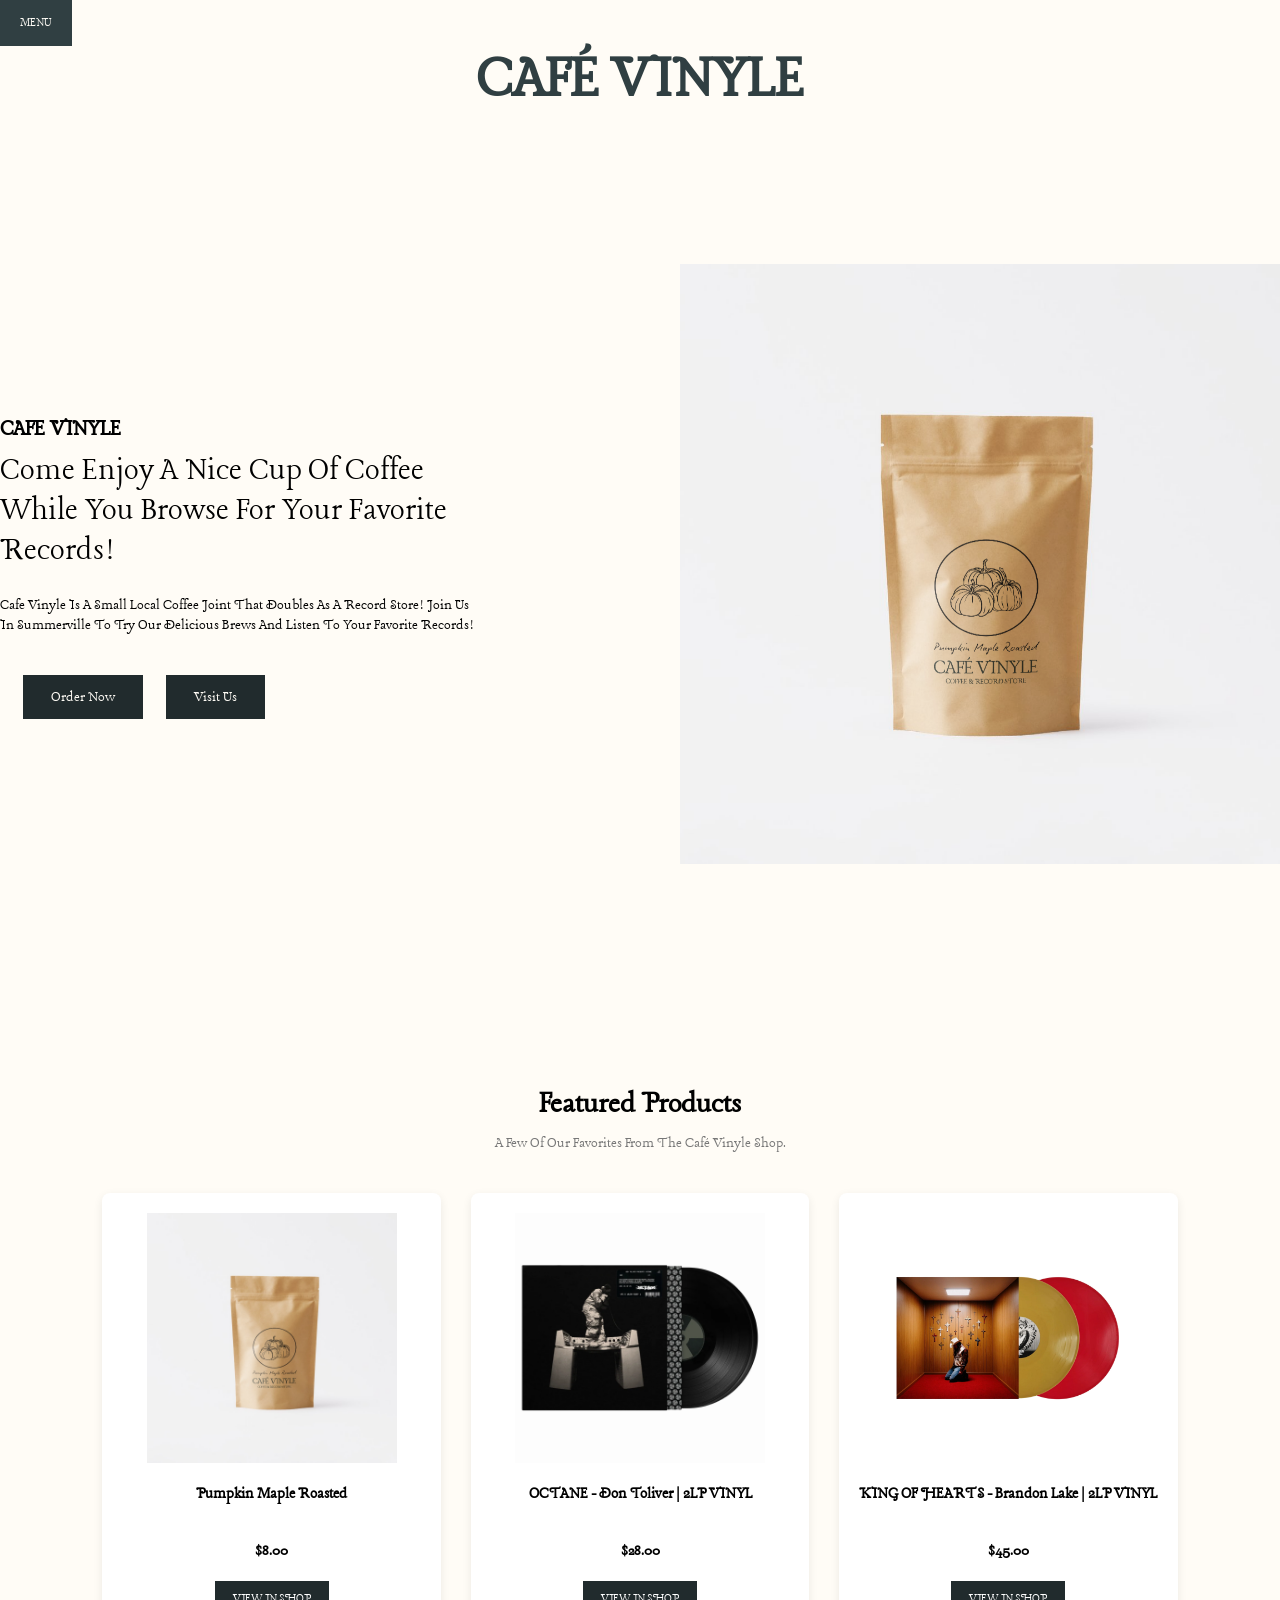
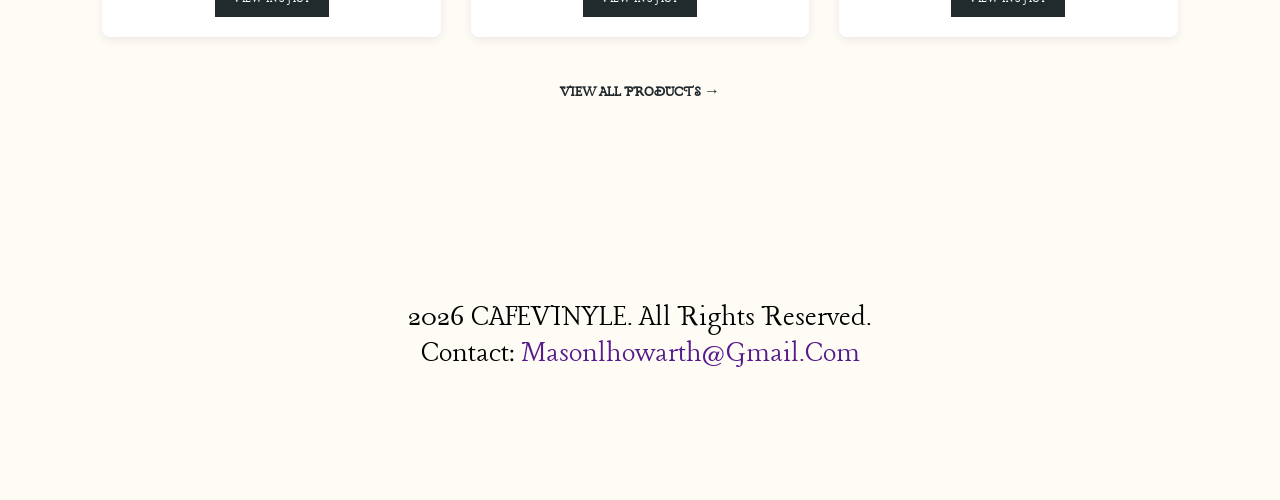
<file: index.html>
<!DOCTYPE html>
<html lang="en">
<link rel="stylesheet" href="style.css">


<!-- below is the dropdown menu -->
<header class="header">
    <div class="dropdown"> 
        <button>MENU</button> 
        <div class="content">
            <a href="index.html" style="font-family: Arial, Helvetica, sans-serif;">HOME</a>
            <a href="shop.html" style="font-family: Arial, Helvetica, sans-serif;">SHOP</a>
            <a href="aboutus.html" style="font-family: Arial, Helvetica, sans-serif;">ABOUT</a>
            <a href="locations.html" style="font-family: Arial, Helvetica, sans-serif;">LOCATIONS</a>
    </div>
</div>
  <h1 style="text-align: center;">CAFÉ VINYLE</h1>
  </nav>
</header>

<head>
    <meta charset="UTF-8">
    <meta name="viewport" content="width=device-width, initial-scale=1.0">
    <title>CAFÉ VINYLE</title>
</head>

<!-- below is the main section of the home page -->

<body>
    <a> <p style="text-align: center;"></p>

  <main>
    <section class="hero-section"> 
      <div class="section-content">
        <div class="hero-details">
          <h2 class="title">CAFE VINYLE</h2>
          <h3 class="subtitle">Come enjoy a nice cup of coffee while you browse for your favorite records!</h3>
          <p class="description">Cafe Vinyle is a small local coffee joint that doubles as a record store! Join us in Summerville to try our delicious brews and listen to your favorite records!</p>

          <div class="buttons">
            <a href="shop.html" class="button order-now">Order Now</a>
            <a href="locations.html" class="button visit-us">Visit Us</a>
          </div>
        </div>
        <div class="hero-image-wrapper">
          <img src="1.png" alt="Hero" class="hero-image" width="600">
        </div>
      </div>
    </section>

    <!-- this is the featured products center -->
    <section class="featured-section">

        <h2 class="featured-title">Featured Products</h2>

        <p class="featured-subtitle">
            A few of our favorites from the Café Vinyle shop.
        </p>

        <div class="featured-products">

            <!-- product 1 -->
            <div class="featured-product">
                <img src="1.png" alt="Pumpkin Maple Roasted coffee">

                <h3>Pumpkin Maple Roasted</h3>

                <p class="featured-price">$8.00</p>

                <a href="shop.html" class="featured-button">
                    VIEW IN SHOP
                </a>
            </div>


            <!-- product 2 -->
            <div class="featured-product">
                <img src="1 (1) copy.png" alt="OCTANE Don Toliver vinyl">

                <h3>OCTANE - Don Toliver | 2LP VINYL</h3>

                <p class="featured-price">$28.00</p>

                <a href="shop.html" class="featured-button">
                    VIEW IN SHOP
                </a>
            </div>


            <!-- product 3 -->
            <div class="featured-product">
                <img src="kingofheartslp.webp" alt="King of Hearts Brandon Lake vinyl">

                <h3>KING OF HEARTS - Brandon Lake | 2LP VINYL</h3>

                <p class="featured-price">$45.00</p>

                <a href="shop.html" class="featured-button">
                    VIEW IN SHOP
                </a>
            </div>

        </div>

        <a href="shop.html" class="view-all">
            VIEW ALL PRODUCTS →
        </a>

    </section>

</main>
  </main>

</body>

    <footer>
       <div class="footer">
        <p>2026 CAFEVINYLE. All rights reserved.</p>
        <p>Contact: <a href="">Masonlhowarth@gmail.com</a></p>
        </div>
    </footer>
</html>
</file>
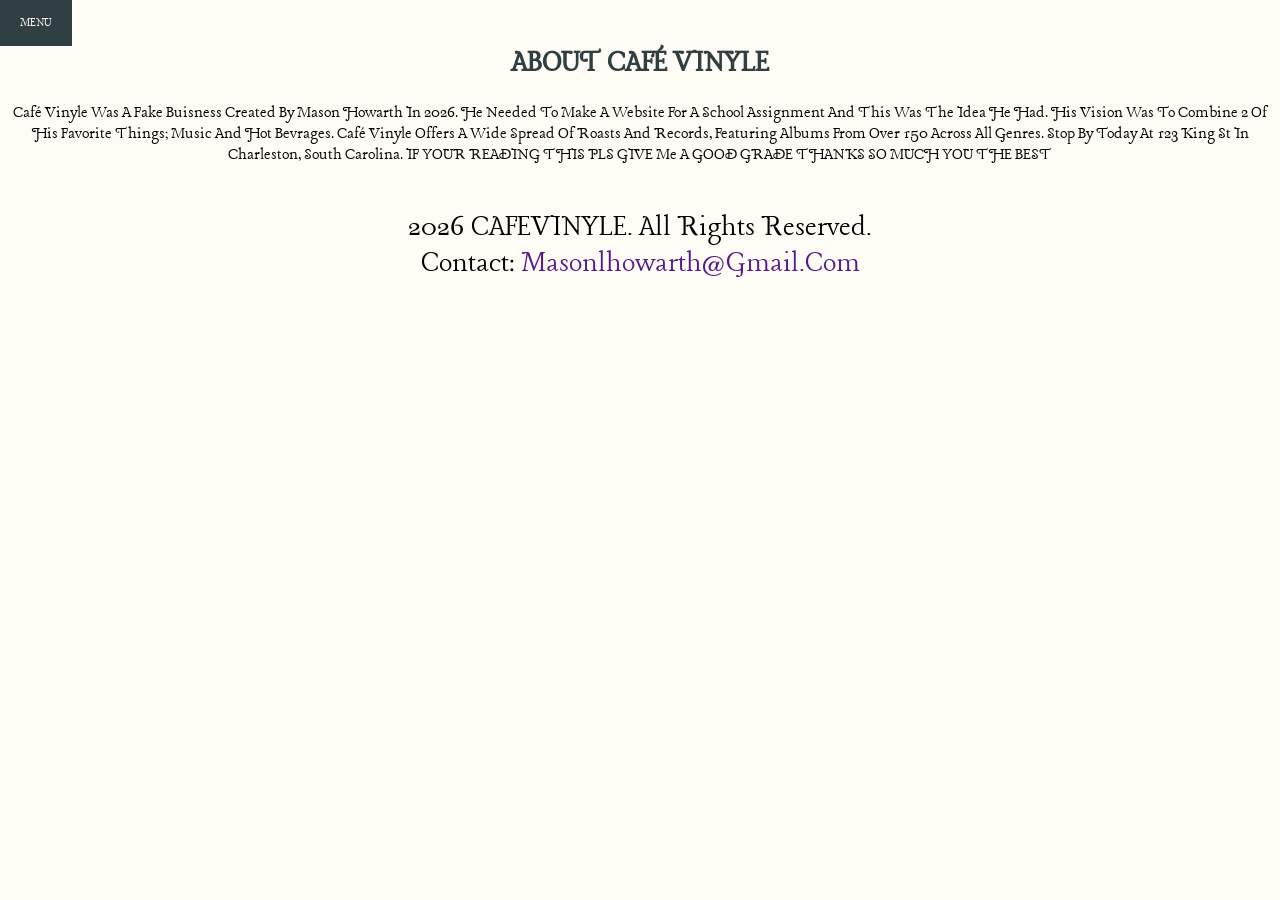
<file: aboutus.html>
<!DOCTYPE html>
<html lang="en">
<link rel="stylesheet" href="style.css">
<head>
    <meta charset="UTF-8">
    <meta name="viewport" content="width=device-width, initial-scale=1.0">
    <title>ABOUT US</title>
<header>
<div class="dropdown">
    <button>MENU</button>
    <div class="content">
        <a href="index.html" style="font-family: Arial, Helvetica, sans-serif;">HOME</a>
        <a href="shop.html" style="font-family: Arial, Helvetica, sans-serif;">SHOP</a>
        <a href="aboutus.html" style="font-family: Arial, Helvetica, sans-serif;">ABOUT</a>
        <a href="locations.html" style="font-family: Arial, Helvetica, sans-serif;">LOCATIONS</a>
    </div>
</div>


    <h1 style="text-align: center;">ABOUT CAFÉ VINYLE</h1>
  </nav>
</header>
<body>
    <div class="bodyabout">
        <p class="about-text">Café Vinyle was a fake buisness created by Mason Howarth in 2026. He needed to make a website for a school assignment and this was the idea he had. His vision was to combine 2 of his favorite things; Music and Hot bevrages. Café Vinyle offers a wide spread of roasts and records, featuring albums from over 150 across all genres. Stop by today at 123 King St in Charleston, South Carolina. IF YOUR READING THIS PLS GIVE Me A GOOD GRADE THANKS SO MUCH YOU THE BEST</p>
    </div>
    </body>   
</body>

<footer>
    <div class="footer">
        
        <p>2026 CAFEVINYLE. All rights reserved.</p>
        <p>Contact: <a href="">Masonlhowarth@gmail.com</a></p>
    </div>
</footer>


</html>
</file>
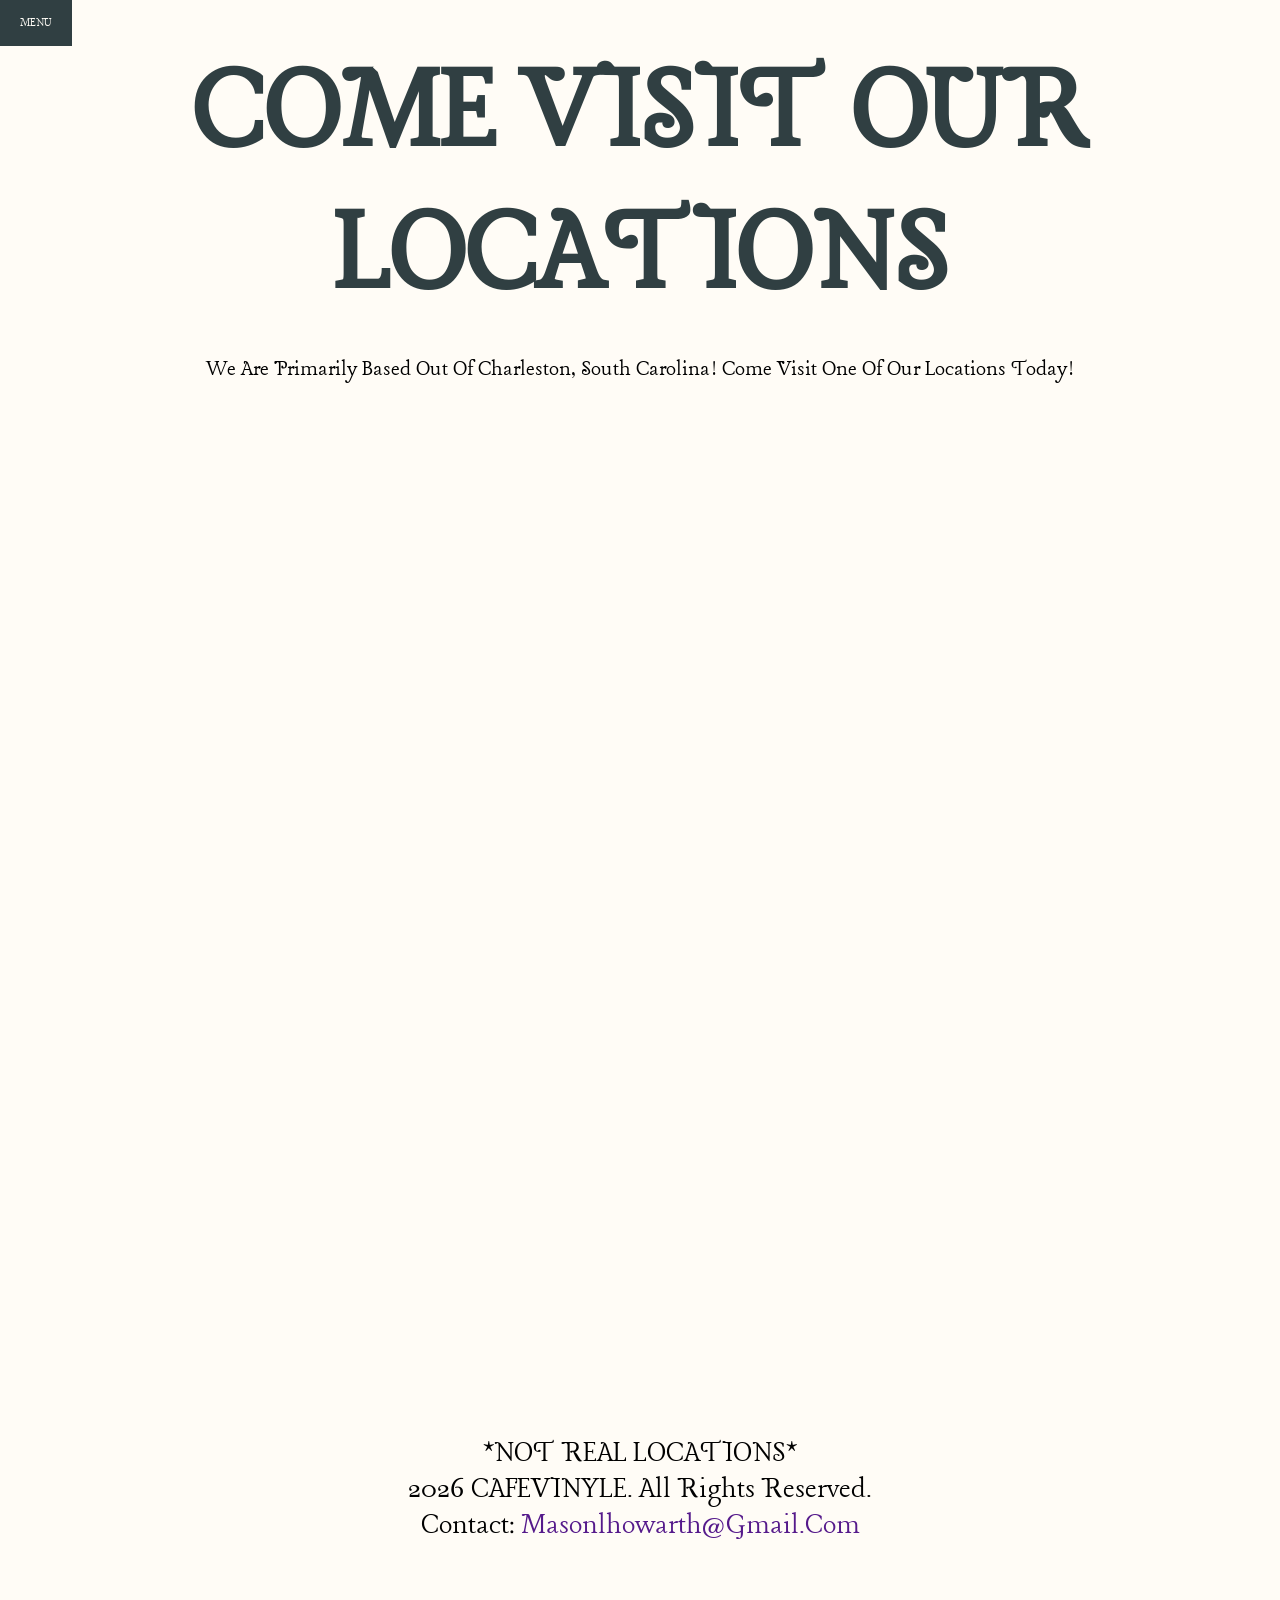
<file: locations.html>
<link rel="stylesheet" href="style.css">

<head>
    <meta charset="UTF-8">
    <meta name="viewport" content="width=device-width, initial-scale=1.0">
    <title>LOCATIONS</title>
</head>

<div class="dropdown">
    <button>MENU</button>
    <div class="content">
        <a href="index.html" style="font-family: Arial, Helvetica, sans-serif;">HOME</a>
        <a href="shop.html" style="font-family: Arial, Helvetica, sans-serif;">SHOP</a>
        <a href="aboutus.html" style="font-family: Arial, Helvetica, sans-serif;">ABOUT</a>
        <a href="locations.html" style="font-family: Arial, Helvetica, sans-serif;">LOCATIONS</a>
    </div>
</div>

<header>
    <div class="headerlocations">
        <h1 style="text-align: center;">COME VISIT OUR LOCATIONS</h1>
    </div>
</header>

<body> 
    <div class="bodytext">
        <p>We are primarily based out of Charleston, South Carolina! Come visit one of our locations today!</p>
    </div>
<div class="map-container">

  <iframe src="https://www.google.com/maps/embed?pb=!1m18!1m12!1m3!1d33142.46013100261!2d-80.19409246154629!3d33.014026694621336!2m3!1f0!2f0!3f0!3m2!1i1024!2i768!4f13.1!3m3!1m2!1s0x88fe8b46fa21b489%3A0xaeb4082d1a073713!2sBlack%20Circle%20Records!5e1!3m2!1sen!2sus!4v1789054480850!5m2!1sen!2sus" width="1000" height="820" style="border:0;" allowfullscreen="" loading="lazy" referrerpolicy="strict-origin-when-cross-origin" width="600" height="450" style="border:0;" allowfullscreen="" loading="lazy"></iframe>
</div>
</body>

<footer>
    <div class="footer">
        <p>*NOT REAL LOCATIONS*</p>
        <p>2026 CAFEVINYLE. All rights reserved.</p>
        <p>Contact: <a href="">Masonlhowarth@gmail.com</a></p>
    </div>
</footer>
</file>
<file: style.css>
@import url('https://fonts.googleapis.com/css2?family=Lancelot&family=Montserrat:ital,wght@0,100..900;1,100..900&display=swap');

*{
    font-family: "Lancelot", serif;
    margin: 0; padding: 0;
    box-sizing: border-box;
    outline: none; border: none;
    text-decoration: none;
    transition: all .2s linear;
    text-transform: capitalize;
}

.header {
    font-size: xx-large;
}

.about-text {
    text-align: center;
    position: fixed;
    margin-top: 20px;
    margin-bottom: 20px;
    font-size: large;
}

body {
background-color: #fffcf6;
}

h1 {
color: #303f42;
}

.dropdown{
    display: inline-block;
}

.dropdown button{
    background-color: #303f42;
    color: #fffcf6;
    padding: 15px 20px;
    border: none;
    cursor: pointer;
}

.dropdown a{
    display: block;
    color: #fffcf6;
    text-decoration: none;
    padding: 15px 20px;
}

.dropdown .content{
    display: none;
    position: absolute;
    background-color: #303f42;
    min-width: 100px;
    box-shadow: 3px 3px 5px #303f42;
}

.dropdown:hover .content{
    display: block;
}

.dropdown:hover button{
    background-color: #212b2d;
}

.dropdown a:hover{
    background-color: #212b2d;
}

.center-image {
    display: block;
    margin-left: auto;
    margin-right: auto;
    width: 50%;
}

.toplogo {
    display: block;
    margin-left: auto;
    width: 10%;
}

.footer {
    text-align: center;
    font-size: 2rem;
    margin-bottom: 10%;
    margin-top: 10%;
}

.map-container {
  display: flex;
  justify-content: center; 
  align-items: center;     
  min-height: 100vh;
  margin-top: 2%;
  margin-bottom: 2%;       
}

.headerlocations {
    font-size: 4rem;
}

.bodytext {
    margin-top: 2%;
    margin-bottom: 2%;
    font-size: x-large;
    text-align: center;
}

.hero-section {
    min-height: 100vh;
    background: var(--primary-color);
}

.hero-section .section-content {
    display: flex;
    align-items: center;
    min-height: 100vh;
    color: var(--white-color);
    justify-content: center;
}

.hero-section .hero-details .title {
    color: var(--secondary-color);
}

.hero-section .hero-details .subtitle {
    margin-top: 8px;
    max-width: 70%;
    font-size: 35px;
    font-weight: var(--font-weight-semibold);
}

.hero-section .hero-details .description {
    max-width: 70%;
    margin: 24px 0 40px;
    font-size: var(--font-size-m);
}

.hero-section .hero-details .buttons {
    display: flex;
    gap: 23px;
    color: #fffcf6;
}

.hero-section .hero-details .button {
    padding: 10px 26px;
    border: 2px solid transparent;
    color: var(--primary-color);
    border-radius: var(--border-radius-m);
    background: #212b2d;
    font-weight: var(--font-weight-medium);
    transition: 0.3s ease;
   

}

.hero-section .hero-details .button:hover {
    color: #212b2d;
    border-color: var(--white-color);
    background: transparent;
}




/* FEATURED PRODUCTS */

.featured-section {
    padding: 70px 8%;
    text-align: center;
    background-color: #fffcf6;
}

.featured-title {
    font-size: 32px;
    margin-bottom: 10px;
}

.featured-subtitle {
    color: #777;
    margin-bottom: 40px;
}

.featured-products {
    display: grid;
    grid-template-columns: repeat(3, 1fr);
    gap: 30px;
    max-width: 1100px;
    margin: 0 auto 40px;
}

.featured-product {
    background-color: white;
    padding: 20px;
    border-radius: 8px;
    box-shadow: 0 3px 10px rgba(0, 0, 0, 0.08);
    transition: transform 0.2s ease, box-shadow 0.2s ease;
}

.featured-product:hover {
    transform: translateY(-5px);
    box-shadow: 0 7px 18px rgba(0, 0, 0, 0.13);
}

.featured-product img {
    width: 100%;
    height: 250px;
    object-fit: contain;
    margin-bottom: 15px;
}

.featured-product h3 {
    font-size: 17px;
    min-height: 45px;
}

.featured-price {
    font-weight: bold;
    font-size: 16px;
    margin: 12px 0 20px;
}

.featured-button {
    display: inline-block;
    padding: 10px 18px;
    background-color: #212b2d;
    color: white;
    text-decoration: none;
    font-size: 13px;
    transition: background-color 0.2s ease;
}

.featured-button:hover {
    background-color: #303f42;
}

.view-all {
    display: inline-block;
    color: #212b2d;
    font-weight: bold;
    text-decoration: none;
    margin-top: 5px;
}

.view-all:hover {
    text-decoration: underline;
}


/* MOBILE */

@media (max-width: 750px) {

    .featured-products {
        grid-template-columns: 1fr;
        max-width: 400px;
    }

    .featured-product img {
        height: 280px;
    }
}
</file>
